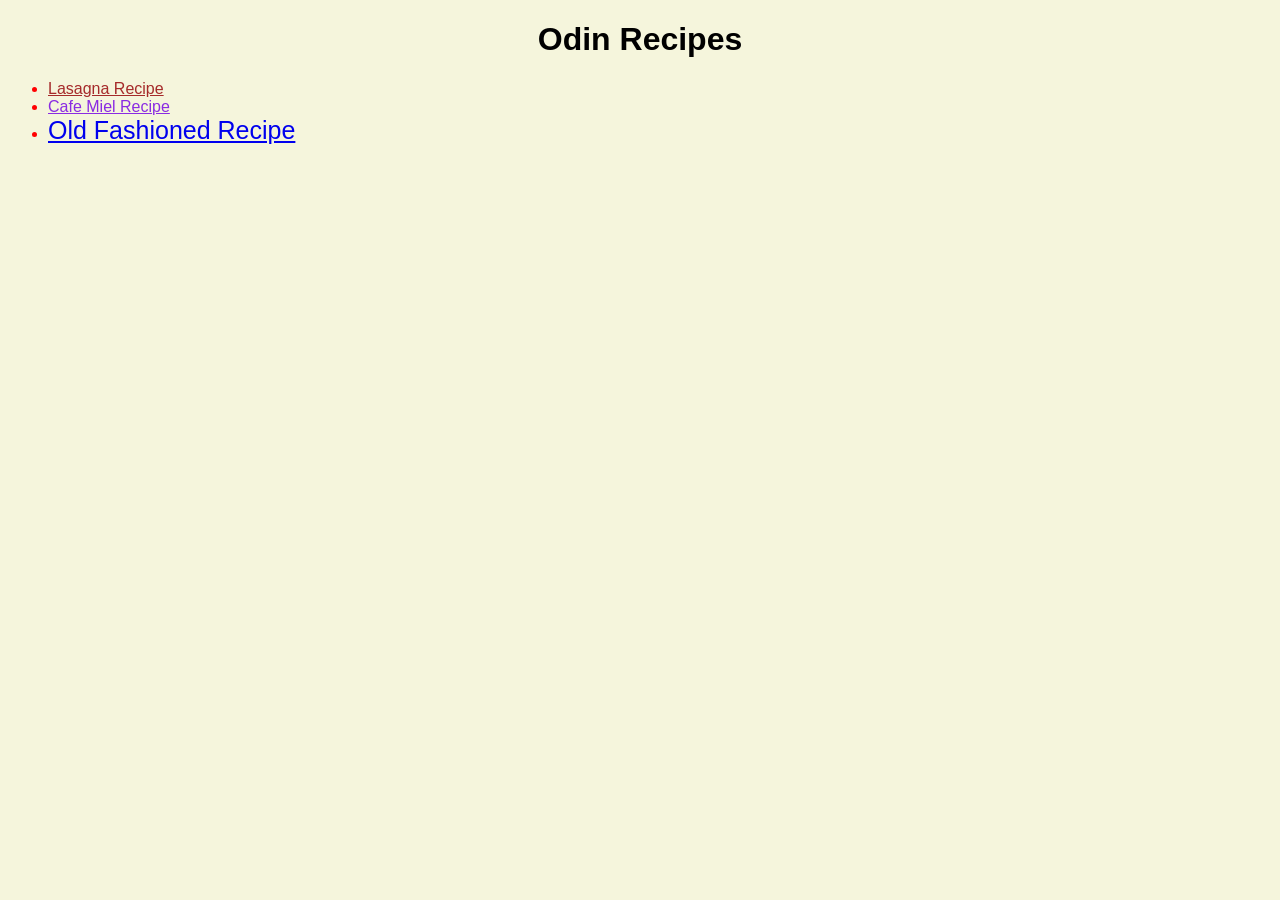
<file: index.html>
<!DOCTYPE html>
<html lang="en">

<head>
    <meta charset="UTF-8">
    <meta name="viewport" content="width=device-width, initial-scale=1.0">
    <title>Document</title>
    <link rel="stylesheet" href="styles.css">
</head>

<body>
    <h1>Odin Recipes</h1>
    <ul class="recipes">
        <li><a class="lasagna" href="recipes/lasagna.html">Lasagna Recipe</a></li>
        <li><a class="cafe-miel" href="recipes/miel.html">Cafe Miel Recipe</a></li>
        <li><a class="old-fashioned" href="recipes/old-fashioned.html">Old Fashioned Recipe</a></li>
    </ul>
</body>

</html>
</file>
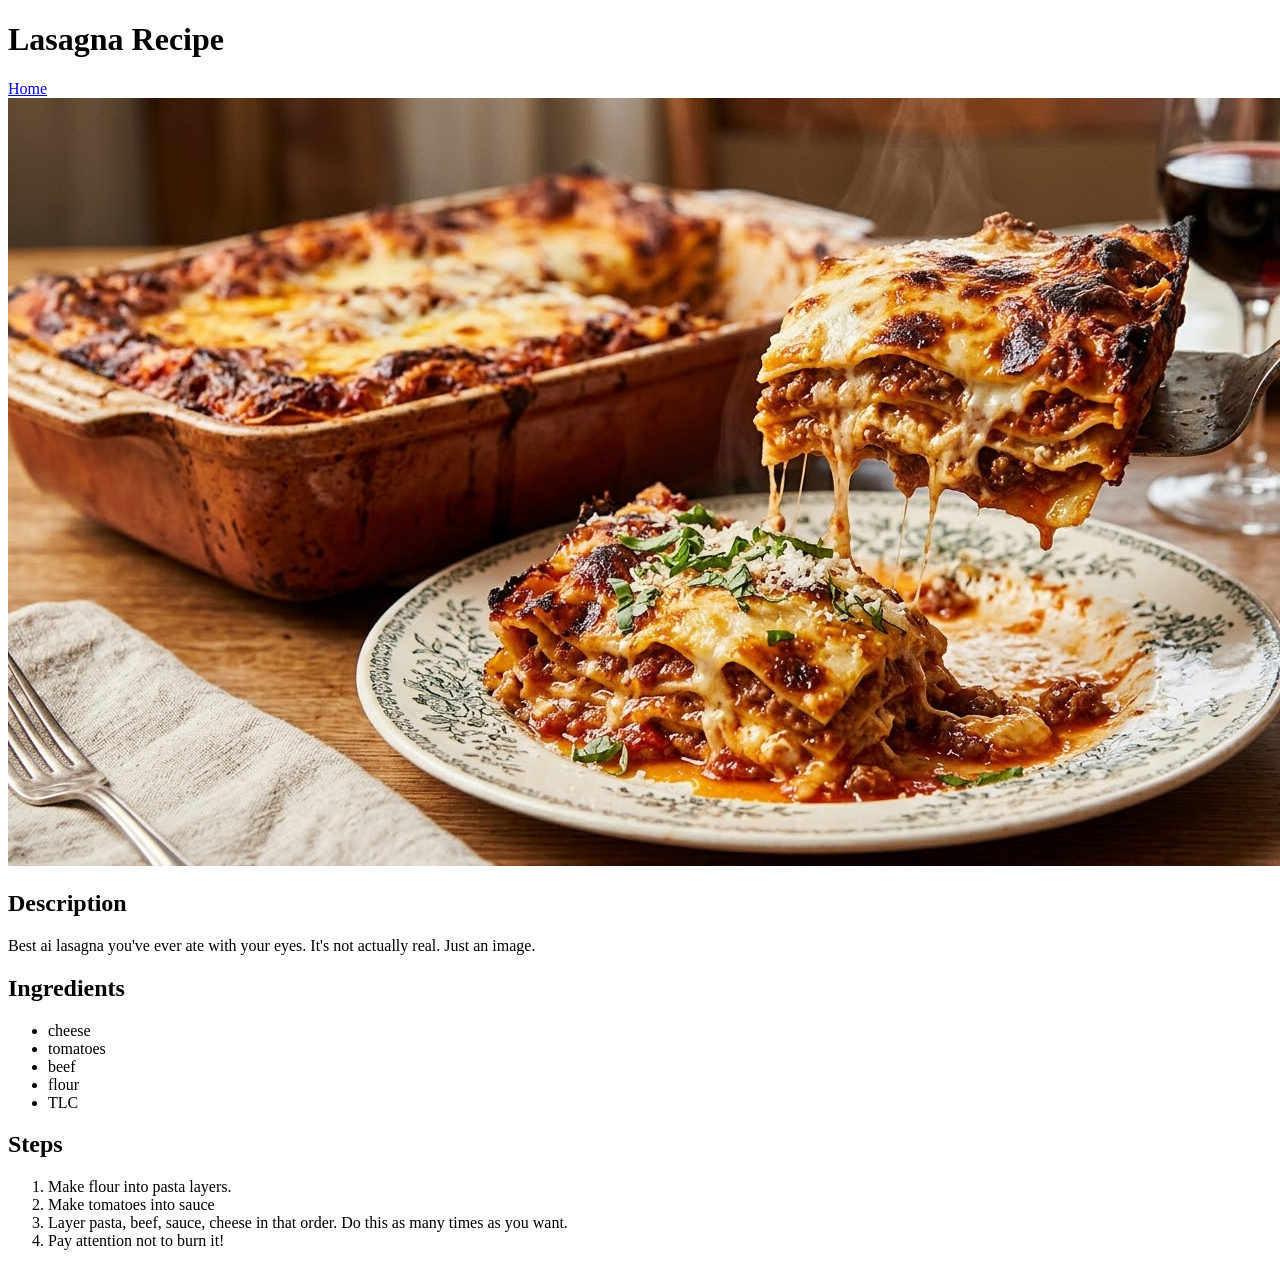
<file: recipes/lasagna.html>
<!DOCTYPE html>
<html lang="en">
<head>
    <meta charset="UTF-8">
    <meta name="viewport" content="width=device-width, initial-scale=1.0">
    <title>Document</title>
</head>
<body>
    <h1>Lasagna Recipe</h1>
        <a href="../index.html">Home</a>
        <img src="../images/lasagna.jpg" alt="ai image of homemade lasagna">
    <h2>Description</h2>
        <p>
            Best ai lasagna you've ever ate with your eyes.
             It's not actually real. Just an image.
        </p>
    <h2>Ingredients</h2>
        <ul>
            <li>cheese</li>
            <li>tomatoes</li>
            <li>beef</li>
            <li>flour</li>
            <li>TLC</li>
        </ul>
    <h2>Steps</h2>
        <ol>
            <li>Make flour into pasta layers.</li>
            <li>Make tomatoes into sauce</li>
            <li>
                Layer pasta, beef, sauce, cheese in that order.
                Do this as many times as you want.
            </li>
            <li>Pay attention not to burn it!</li>
        </ol>
</body>
</html>
</file>
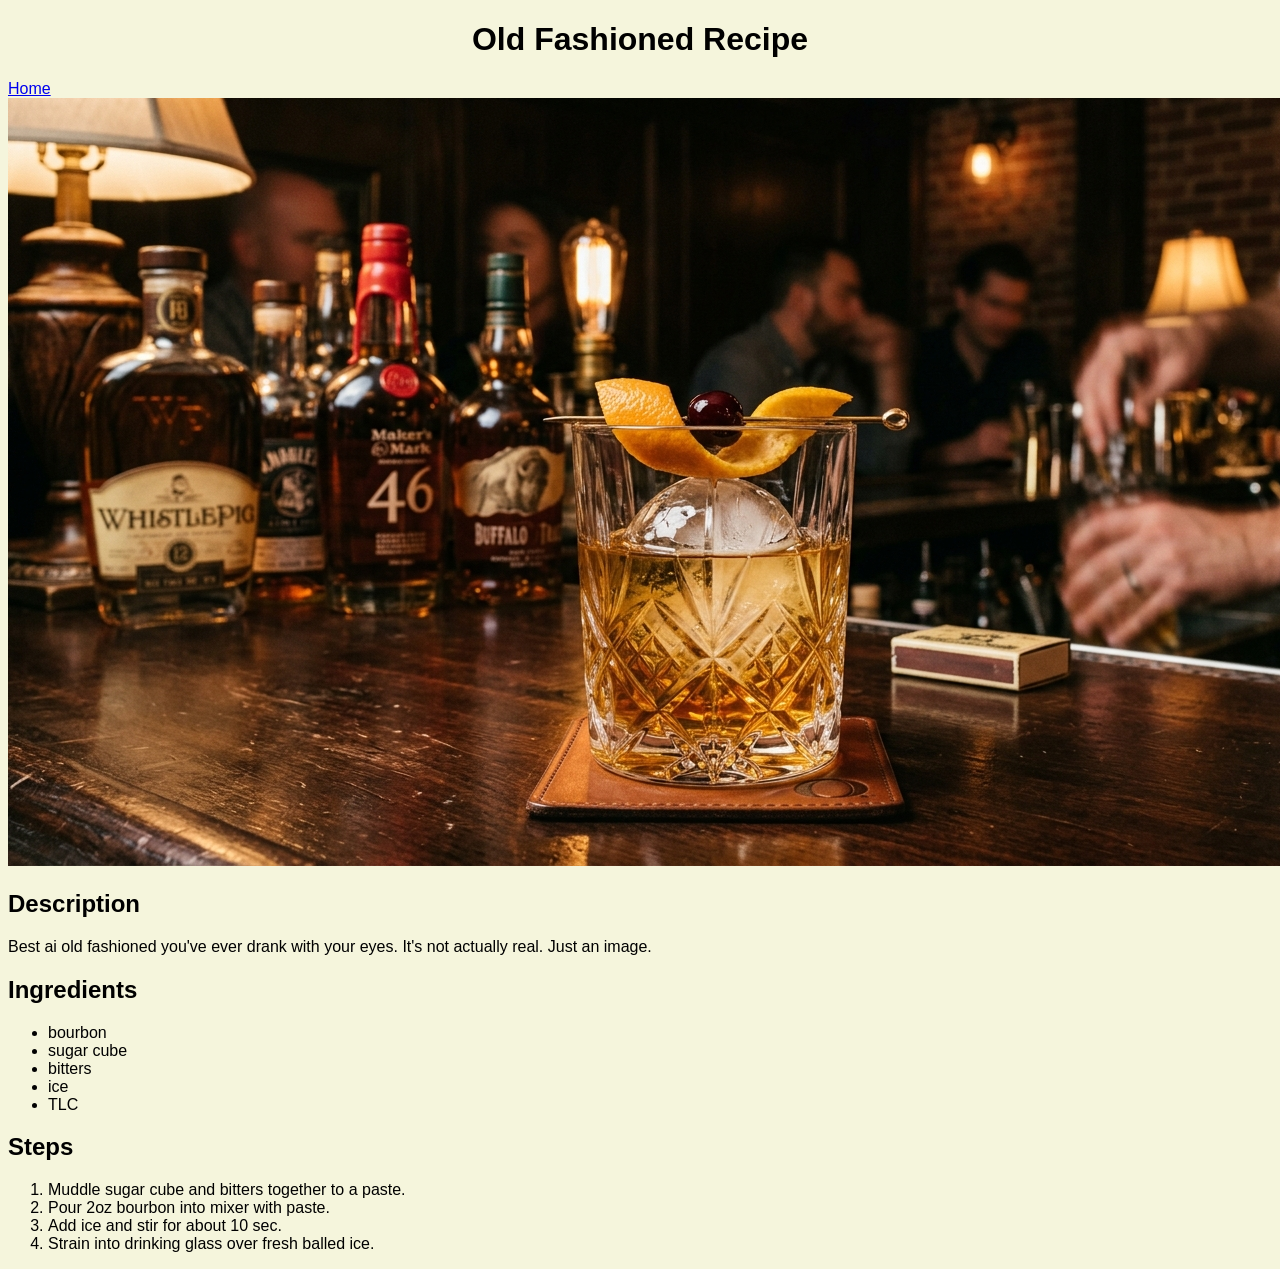
<file: recipes/old-fashioned.html>
<!DOCTYPE html>
<html lang="en">

<head>
    <meta charset="UTF-8">
    <meta name="viewport" content="width=device-width, initial-scale=1.0">
    <title>Document</title>
    <link rel="stylesheet" href="../styles.css">
</head>

<body>
    <h1>Old Fashioned Recipe</h1>
    <a href="../index.html">Home</a>
    <img src="../images/old-fashioned.png" alt="ai image of homemade old fashioned">
    <h2>Description</h2>
    <p>
        Best ai old fashioned you've ever drank with your eyes.
        It's not actually real. Just an image.
    </p>
    <h2>Ingredients</h2>
    <ul>
        <li>bourbon</li>
        <li>sugar cube</li>
        <li>bitters</li>
        <li>ice</li>
        <li>TLC</li>
    </ul>
    <h2>Steps</h2>
    <ol>
        <li>Muddle sugar cube and bitters together to a paste.</li>
        <li>Pour 2oz bourbon into mixer with paste.</li>
        <li>Add ice and stir for about 10 sec.</li>
        <li>Strain into drinking glass over fresh balled ice.</li>
    </ol>
</body>

</html>
</file>
<file: styles.css>
/* CSS styling for odin recipes */

body {
    background-color: beige;
    font-family: 'Franklin Gothic Medium', 'Arial Narrow', Arial, sans-serif;

}

h1 {
    text-align: center;
    font-weight: bolder;
}

.recipes {
    color: red;
}

.lasagna {
    color: brown;
}

.cafe-miel {
    color: blueviolet;
}

.old-fashioned {
    font-size: 25px;

}
</file>
